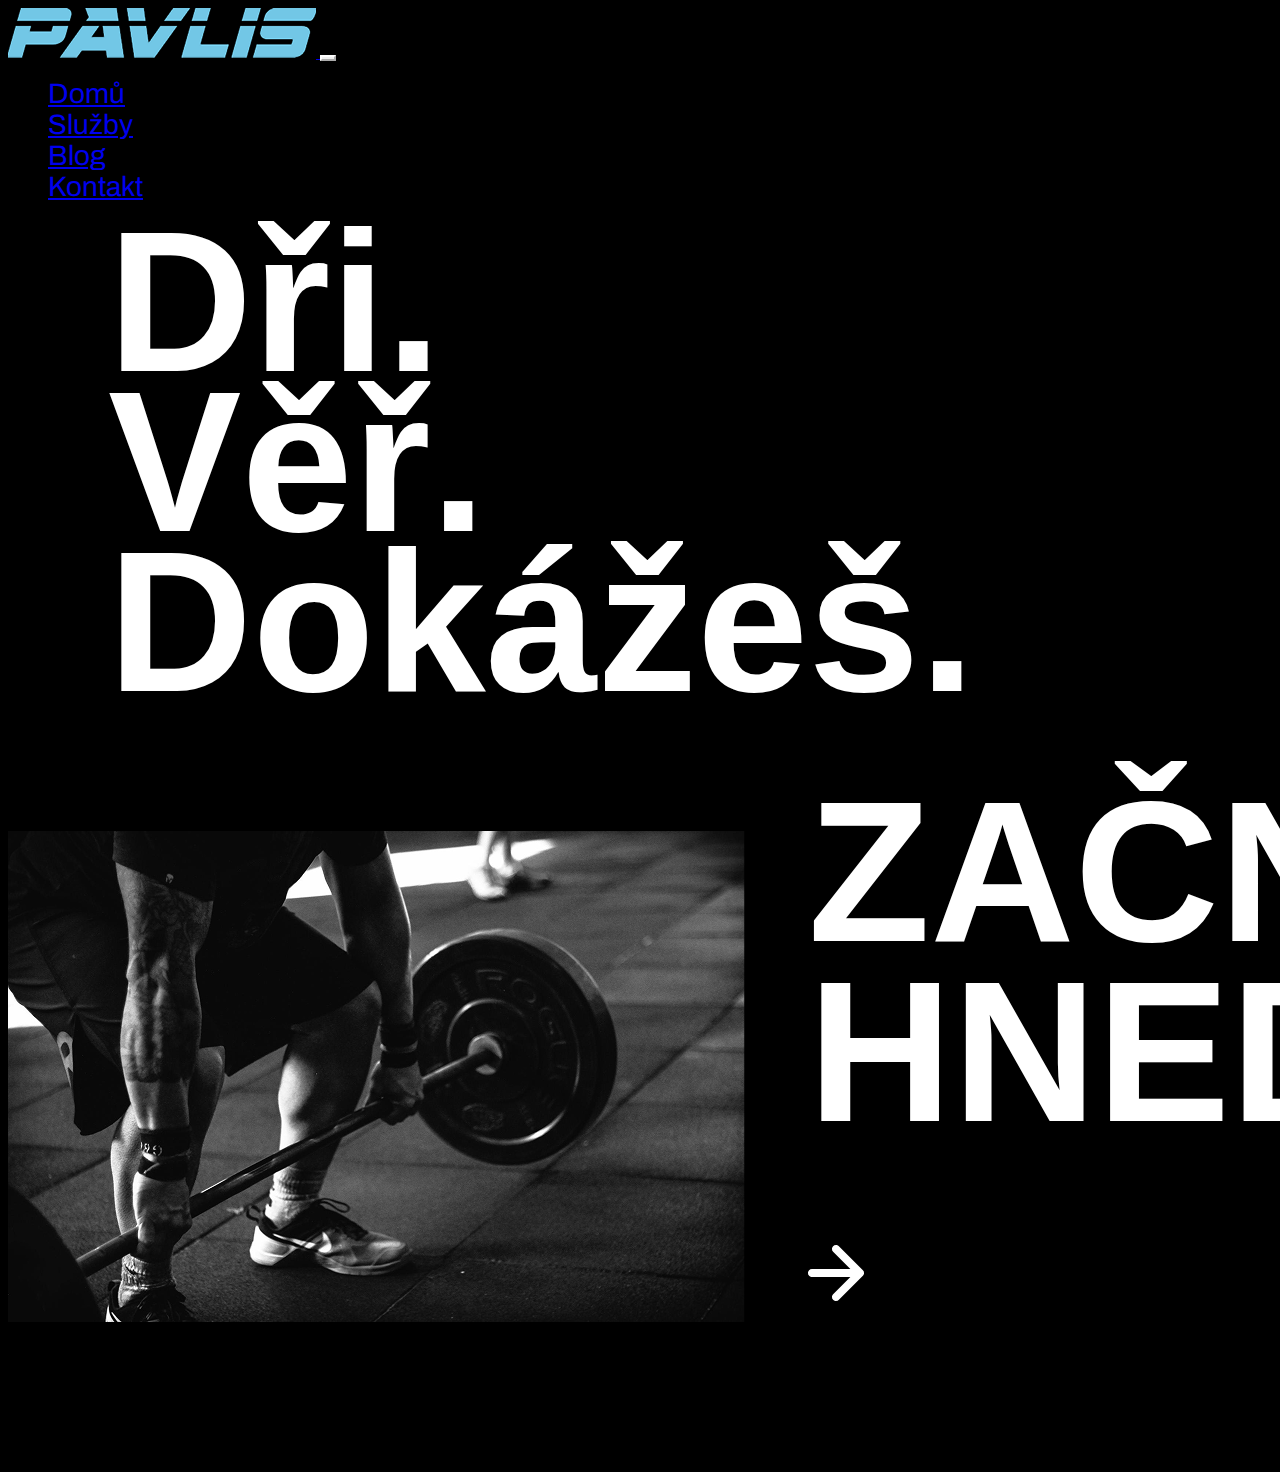
<file: index.html>
<!DOCTYPE html>
<html lang="cs">
<head>
    <meta charset="UTF-8">
    <meta name="viewport" content="width=device-width, initial-scale=1.0">
    <title>Osobní kouč</title>
    <link href="https://cdn.jsdelivr.net/npm/bootstrap@5.3.6/dist/css/bootstrap.min.css" rel="stylesheet" integrity="sha384-4Q6Gf2aSP4eDXB8Miphtr37CMZZQ5oXLH2yaXMJ2w8e2ZtHTl7GptT4jmndRuHDT" crossorigin="anonymous">
    <script src="https://cdn.jsdelivr.net/npm/bootstrap@5.3.6/dist/js/bootstrap.bundle.min.js" integrity="sha384-j1CDi7MgGQ12Z7Qab0qlWQ/Qqz24Gc6BM0thvEMVjHnfYGF0rmFCozFSxQBxwHKO" crossorigin="anonymous"></script>
    <link rel="stylesheet" href="style.css">
    <link href="https://fonts.googleapis.com/css2?family=Archivo&display=swap" rel="stylesheet">
</head>

<body>
    <div class="container">
    <nav class="navbar navbar-expand-xxl border-bottom border-secondary text-white;">
        <div class="container-fluid py-3 px-4">
            <!-- Logo vlevo -->
            <a class="navbar-brand" href="index.html">
                <img class="logo" src="logo.png" alt="Logo">
            </a>
    
            <!-- Tlačítko pro mobilní zobrazení -->
            <button class="navbar-toggler text-white" type="button" data-bs-toggle="collapse"
                    data-bs-target="#navbarNav" aria-controls="navbarNav"
                    aria-expanded="false" aria-label="Toggle navigation">
                <span class="navbar-toggler-icon"></span>
            </button>
    
            <!-- Navigace -->
            <div class="collapse navbar-collapse justify-content-end" id="navbarNav">
                <ul class="navbar-nav text-end">
                    <li class="nav-item">
                        <a class="nav-link text-white fw-semibold " href="index.html">Domů</a>
                    </li>
                    <li class="nav-item">
                        <a class="nav-link text-white fw-semibold " href="sluzby.html">Služby</a>
                    </li>
                    <li class="nav-item">
                        <a class="nav-link text-white fw-semibold" href="blog.html">Blog</a>
                    </li>
                    <li class="nav-item">
                        <a class="nav-link text-white fw-semibold   " href="kontakt.html">Kontakt</a>
                    </li>
                </ul>
            </div>
        </div>
    </nav>
    </div>
  <!--   <div class="container-sm">
        <nav class="navbar navbar-expand-md border-bottom border-dark">
            <div class="container-fluid">
                <a class="navbar-brand" href="#">
                    <img src="logo.png" alt="logo">
                </a>
                <button class="navbar-toggler" type="button" data-bs-toggle="collapse" data-bs-target="#navbarText" aria-controls="navbarText" aria-expanded="false" aria-label="Toggle navigation">
                    <span class="navbar-toggler-icon"></span>
                </button>
                <div class="collapse navbar-collapse" id="navbarText">
                    <ul class="navbar-nav mx-auto mb-2 mb-lg-0 ">
                        <li class="nav-item">
                            <a class="nav-link link-light" aria-current="page" href="#">Domů</a>
                        </li>
                        <li class="nav-item">
                            <a class="nav-link link-light" href="#">Služby</a>
                        </li>
                        <li class="nav-item">
                            <a class="nav-link link-light" href="#">Blog</a>
                        </li>
                        <li class="nav-item">
                            <a class="nav-link link-light" href="#">Kontakt</a>
                        </li>
                    </ul>
                </div>
            </div>
        </nav>
    </div> -->
    <div class="hero">
        <p>Dři.</p>
        <p>Věř. Dokážeš.</p>
        <p class="offset">
            ZAČNI<br>
            HNED
            <a class="arrow navbar-brand" href="sluzby.html">
                <img src="arrow.png" alt="arrow">
            </a>
        </p> 
    </div>
</body>
</html>
</file>
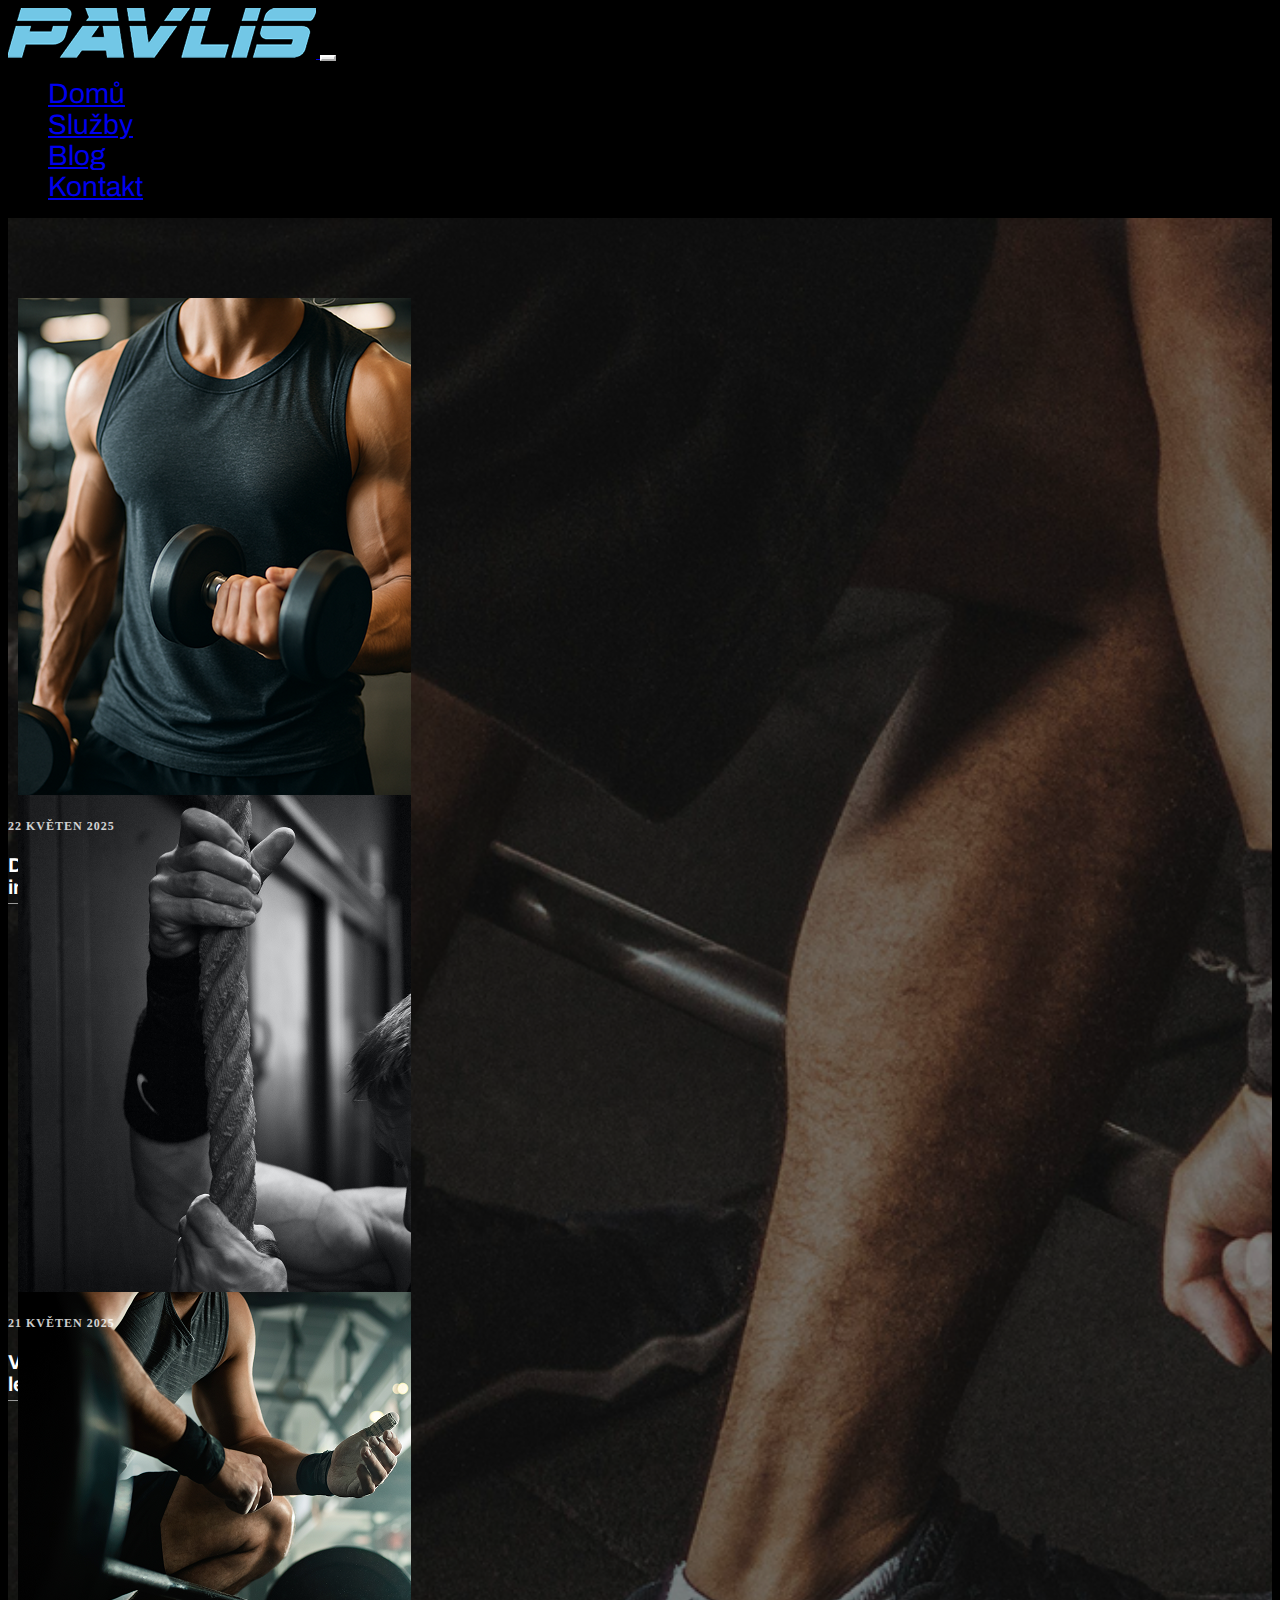
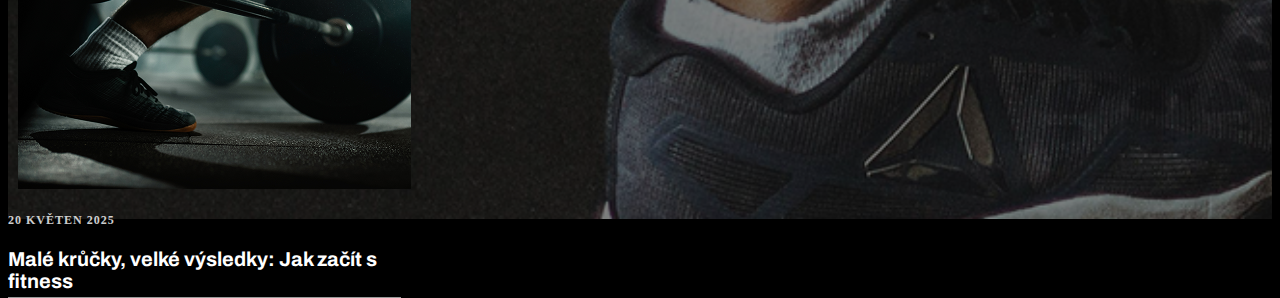
<file: blog.html>
<!DOCTYPE html>
<html lang="cs">
<head>
    <meta charset="UTF-8">
    <meta name="viewport" content="width=device-width, initial-scale=1.0">
    <title>Osobní kouč - Blog</title>
    <link href="https://cdn.jsdelivr.net/npm/bootstrap@5.3.6/dist/css/bootstrap.min.css" rel="stylesheet" integrity="sha384-4Q6Gf2aSP4eDXB8Miphtr37CMZZQ5oXLH2yaXMJ2w8e2ZtHTl7GptT4jmndRuHDT" crossorigin="anonymous">
    <script src="https://cdn.jsdelivr.net/npm/bootstrap@5.3.6/dist/js/bootstrap.bundle.min.js" integrity="sha384-j1CDi7MgGQ12Z7Qab0qlWQ/Qqz24Gc6BM0thvEMVjHnfYGF0rmFCozFSxQBxwHKO" crossorigin="anonymous"></script>
    <link rel="stylesheet" href="style.css">
    <link href="https://fonts.googleapis.com/css2?family=Archivo&display=swap" rel="stylesheet">
    <style>
       .hero-sluzby {
        background-image: url("bg-image2.png");
        background-repeat: no-repeat;
        background-size: cover;
        min-height: 89vh; /* bylo 89vh */
        padding-top: 70px; /* místo margin-top */
        padding-bottom: 40px;
    }
    @media (max-width:800px) {
        .card-img-top{
            height:75%;
        }
    }
    </style>
</head>

<body>
    <div class="container ">
        <nav class="navbar navbar-expand-xxl border-bottom border-secondary text-white">
            <div class="container-fluid py-3 px-4 ">
                <!-- Logo vlevo -->
                <a class="navbar-brand" href="index.html">
                    <img class="logo" src="logo.png" alt="Logo">
                </a>
        
                <!-- Tlačítko pro mobilní zobrazení -->
                <button class="navbar-toggler text-white" type="button" data-bs-toggle="collapse"
                        data-bs-target="#navbarNav" aria-controls="navbarNav"
                        aria-expanded="false" aria-label="Toggle navigation">
                    <span class="navbar-toggler-icon"></span>
                </button>
        
                <!-- Navigace -->
                <div class="collapse navbar-collapse justify-content-end" id="navbarNav">
                    <ul class="navbar-nav text-end">
                        <li class="nav-item">
                            <a class="nav-link text-white fw-semibold " href="index.html">Domů</a>
                        </li>
                        <li class="nav-item">
                            <a class="nav-link text-white fw-semibold " href="sluzby.html">Služby</a>
                        </li>
                        <li class="nav-item">
                            <a class="nav-link text-white fw-semibold" href="blog.html">Blog</a>
                        </li>
                        <li class="nav-item">
                            <a class="nav-link text-white fw-semibold   " href="kontakt.html">Kontakt</a>
                        </li>
                    </ul>
                </div>
            </div>
        </nav>
    </div>

    <div class="hero-sluzby">
        <div class="container">
            <div class="row">
                <div class="col-sm-4">
        <div class="card" style="width:393px;height:497px;border: none;background: transparent;">
            <img class="card-img-top" src="img1.png" alt="Card image" style="width:100%">
            <div class="card-body">
              <h4 class="card-date" style="  
              font-size: 12px;
              text-transform: uppercase;
              margin: 10px 0 5px 0;
              letter-spacing: 1px;
              opacity: 0.8;
              color:white;">22 KVĚTEN 2025</h4>

<a href="#" style="text-decoration: none;;">
              <p class="card-text" style="
              color: white;
              font-weight: bold;
              font-size: 20px;
              font-family: 'Archivo', sans-serif;
              border-bottom: 1px solid #999;
              padding-bottom: 5px;">Dosáhněte svých fitness cílů: Tipy a inspirace od trenéra</p></a>
             
            </div>
          </div>
</div>
<div class="col-sm-4">
    <div class="card" style="width:393px;height:497px;border: none;background: transparent;">
        <img class="card-img-top" src="img2.png" alt="Card image" style="width:100%">
        <div class="card-body">
          <h4 class="card-date" style="  
          font-size: 12px;
          text-transform: uppercase;
          margin: 10px 0 5px 0;
          letter-spacing: 1px;
          opacity: 0.8;
          color:white;">21 KVĚTEN 2025</h4>

<a href="#" style="text-decoration: none;;">
          <p class="card-text" style="
          color: white;
          font-weight: bold;
          font-size: 20px;
          font-family: 'Archivo', sans-serif;
          border-bottom: 1px solid #999;
          padding-bottom: 5px;">Vydejte se společně se mnou na cestu za lepším zdravím a životní pohodou.</p></a>
         
        </div>
      </div>
</div>
<div class="col-sm-4">
    <div class="card" style="width:393px;height:497px;border: none;background: transparent;">
        <img class="card-img-top" src="img3.png" alt="Card image" style="width:100%">
        <div class="card-body">
          <h4 class="card-date" style="  
          font-size: 12px;
          text-transform: uppercase;
          margin: 10px 0 5px 0;
          letter-spacing: 1px;
          opacity: 0.8;
          color:white;">20 KVĚTEN 2025</h4>

<a href="#" style="text-decoration: none;;">
          <p class="card-text" style="
          color: white;
          font-weight: bold;
          font-size: 20px;
          font-family: 'Archivo', sans-serif;
          border-bottom: 1px solid #999;
          padding-bottom: 5px;">Malé krůčky, velké výsledky: Jak začít s fitness</p></a>
         
        </div>
      </div>
</div>

        </div>
        </div>
</file>
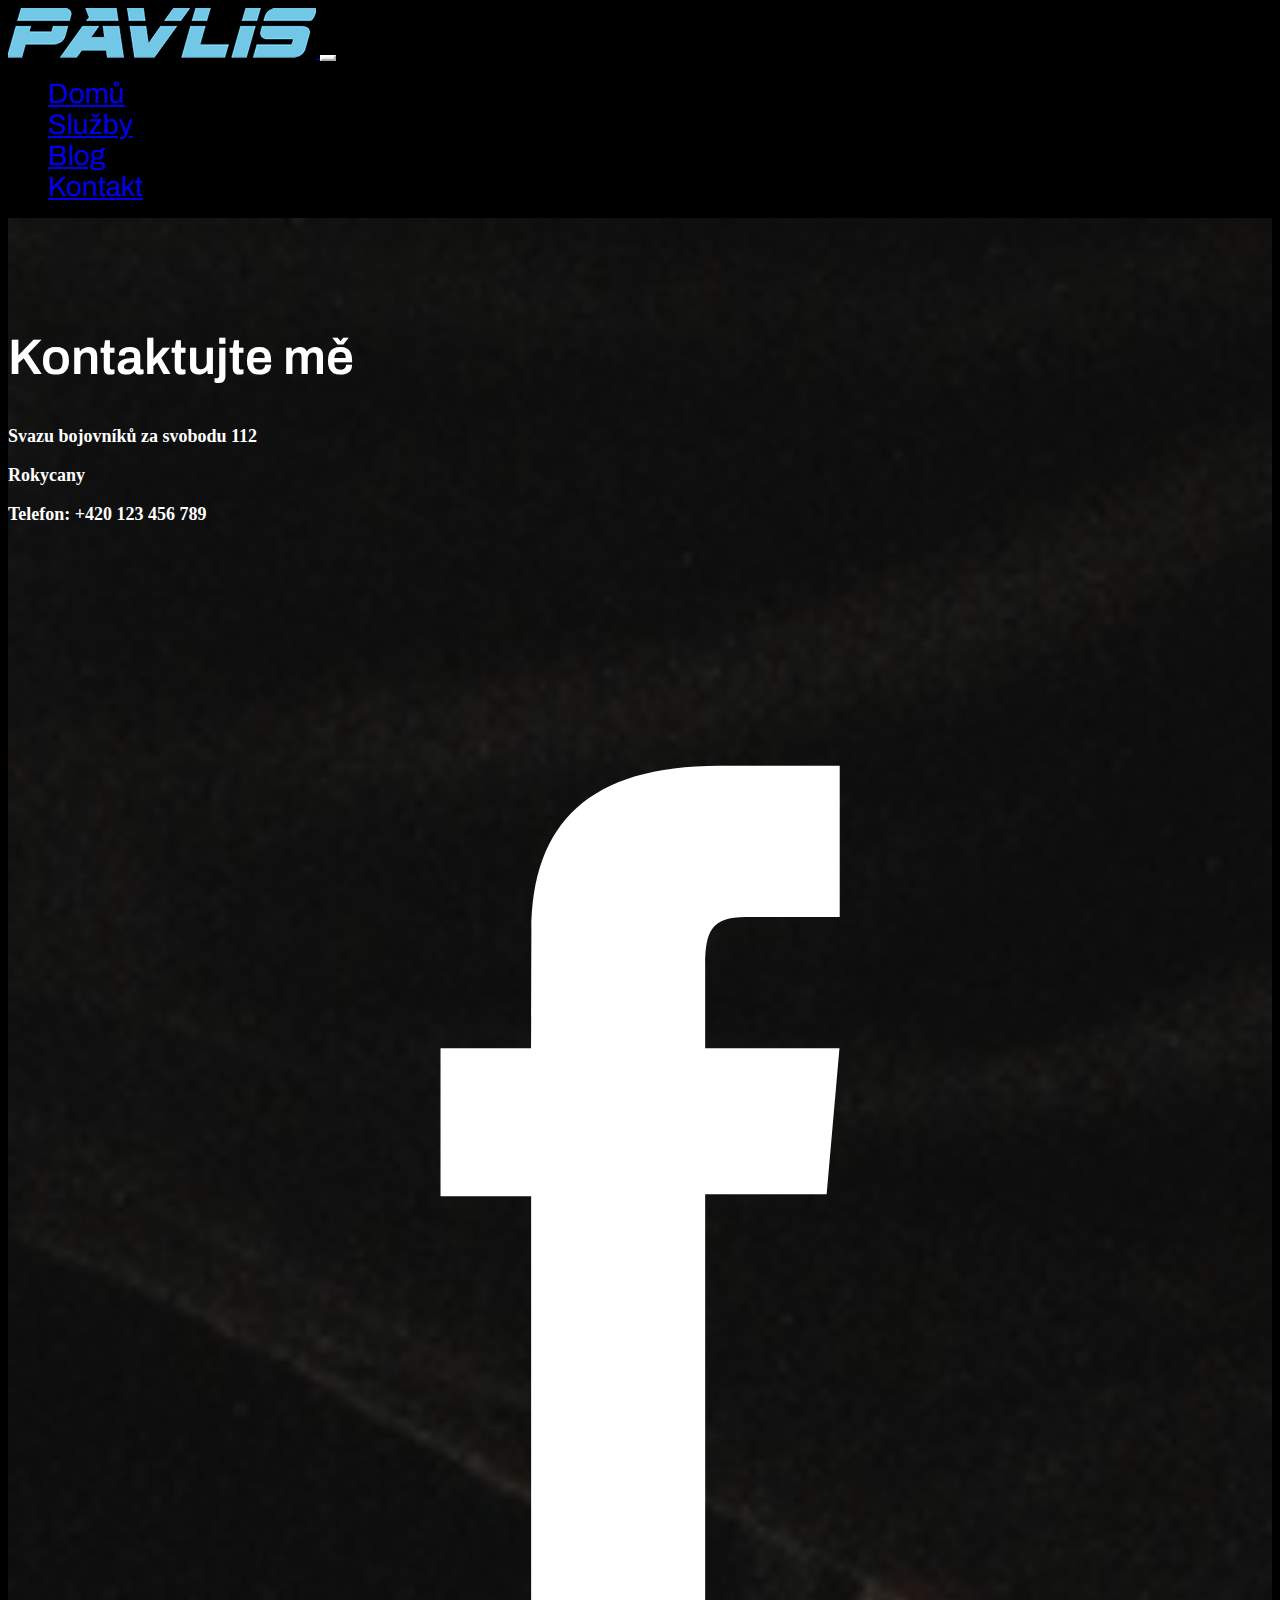
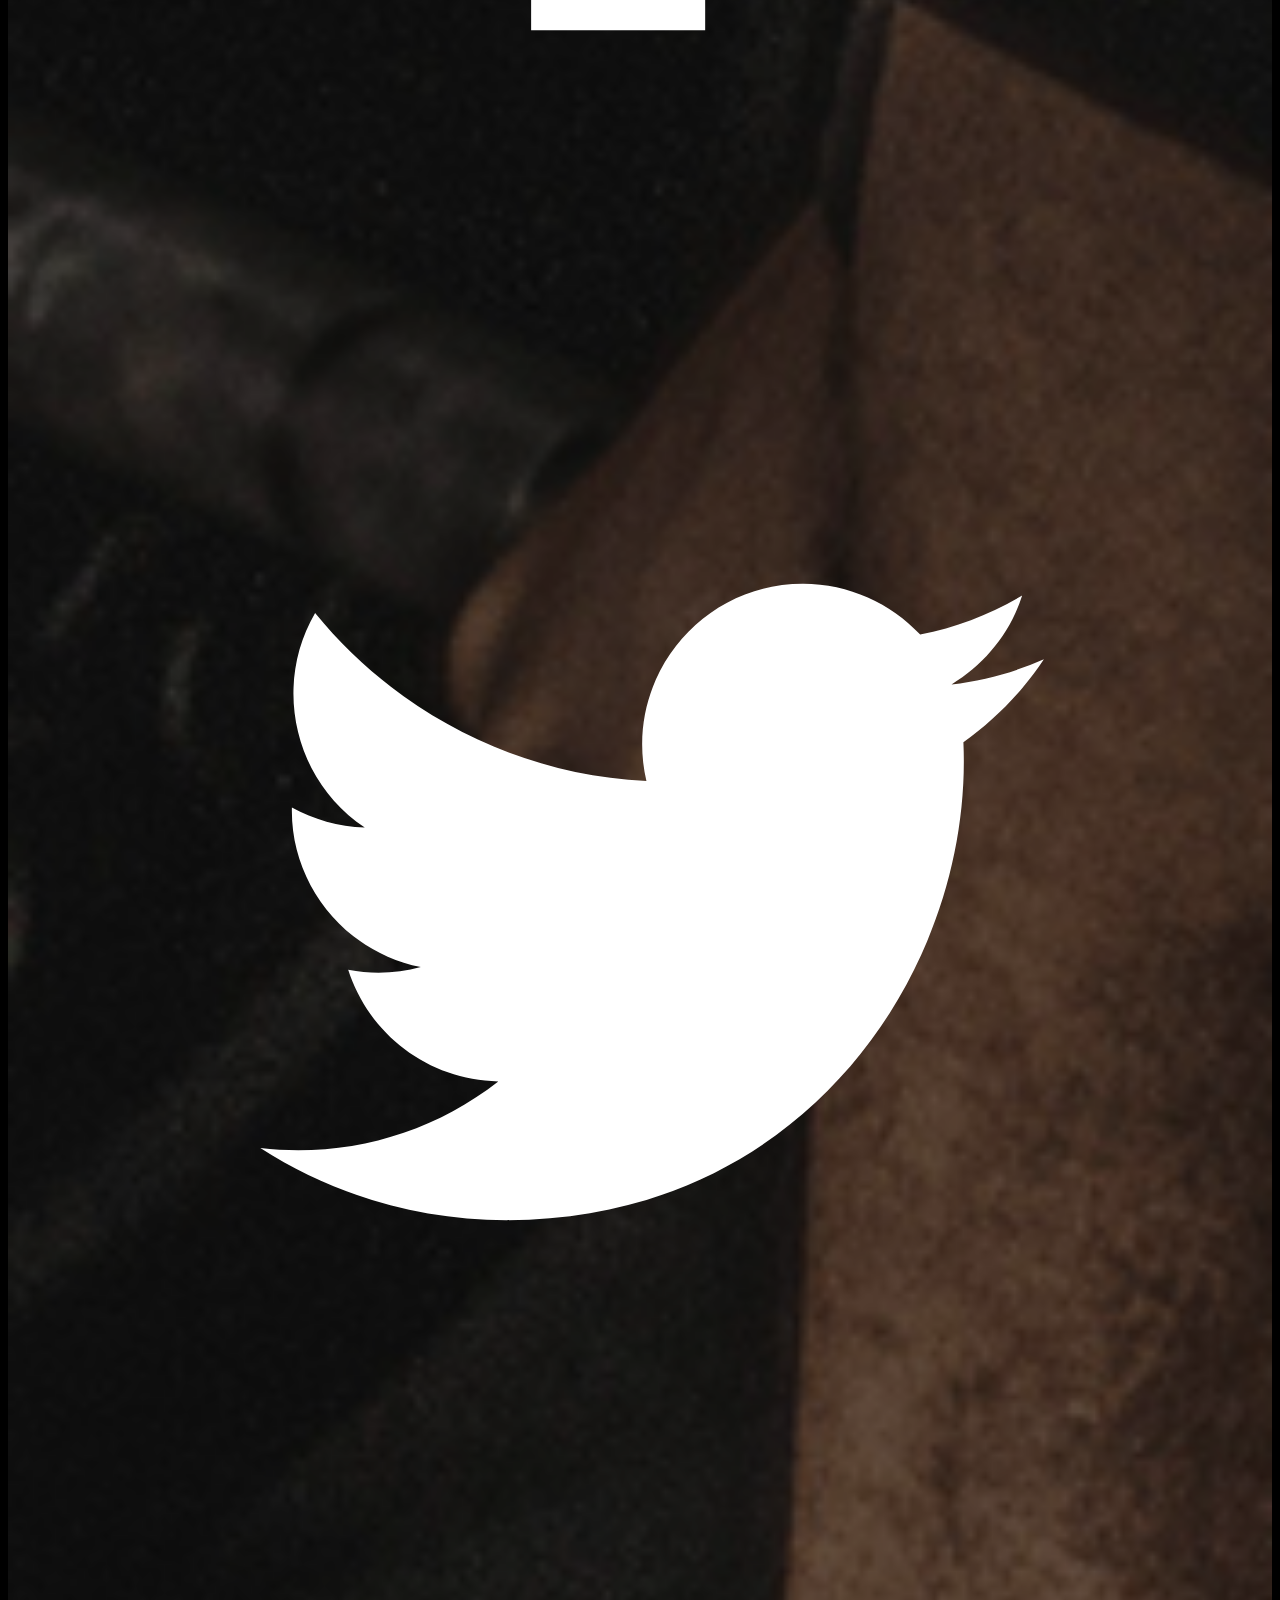
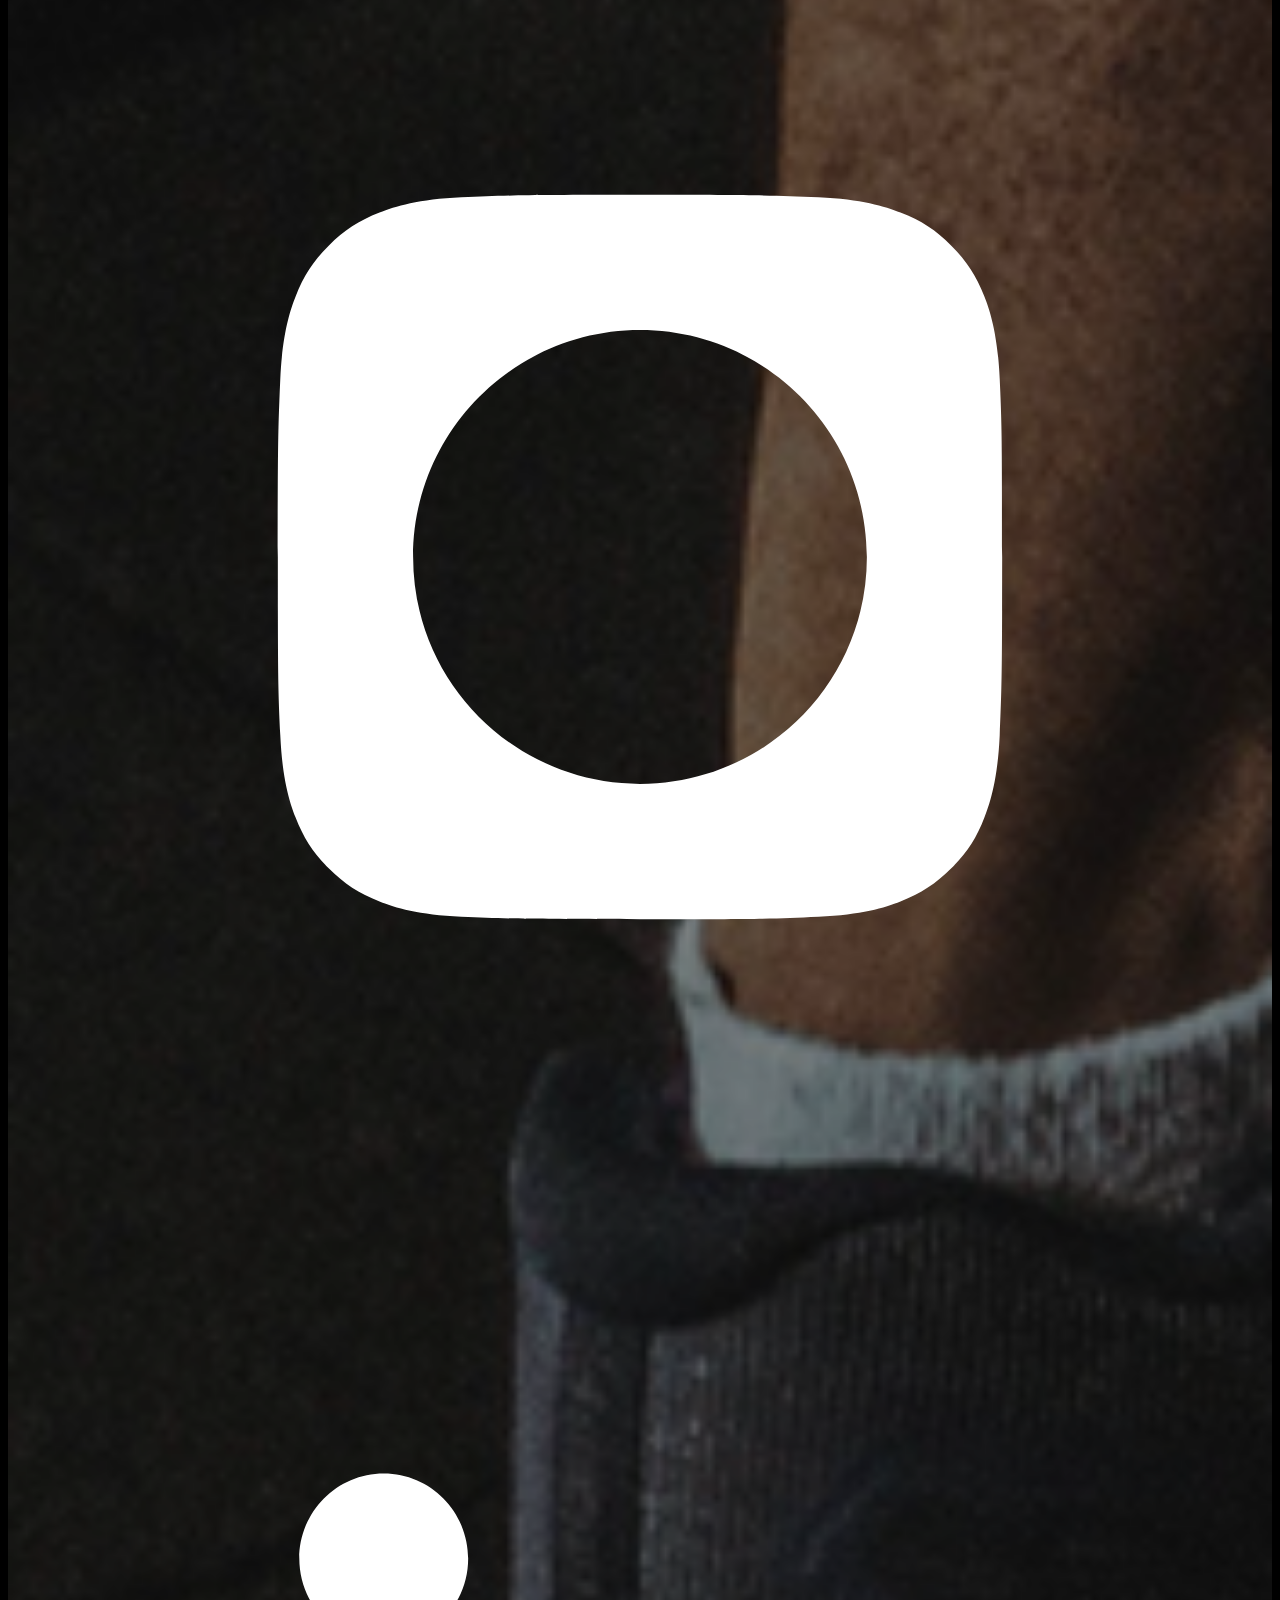
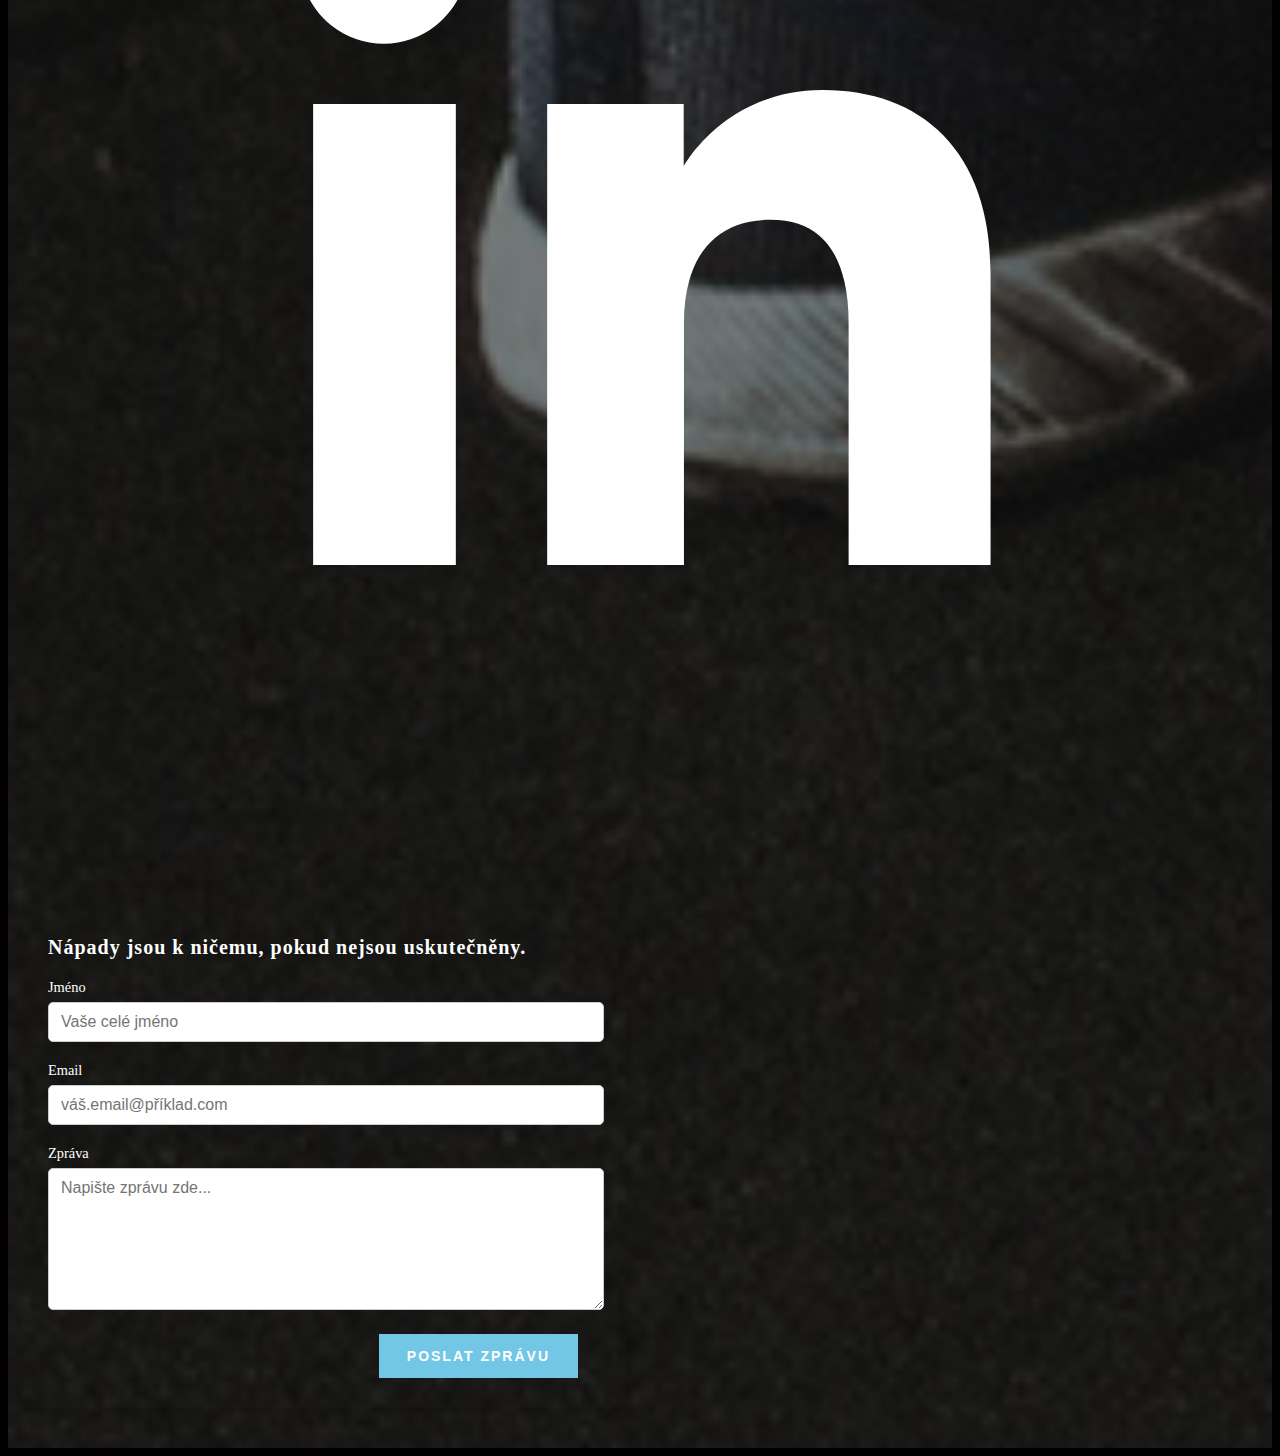
<file: kontakt.html>
<!DOCTYPE html>
<html lang="cs">
<head>
    <meta charset="UTF-8">
    <meta name="viewport" content="width=device-width, initial-scale=1.0">
    <title>Osobní kouč - Kontakt</title>
    <link href="https://cdn.jsdelivr.net/npm/bootstrap@5.3.6/dist/css/bootstrap.min.css" rel="stylesheet" integrity="sha384-4Q6Gf2aSP4eDXB8Miphtr37CMZZQ5oXLH2yaXMJ2w8e2ZtHTl7GptT4jmndRuHDT" crossorigin="anonymous">
    <script src="https://cdn.jsdelivr.net/npm/bootstrap@5.3.6/dist/js/bootstrap.bundle.min.js" integrity="sha384-j1CDi7MgGQ12Z7Qab0qlWQ/Qqz24Gc6BM0thvEMVjHnfYGF0rmFCozFSxQBxwHKO" crossorigin="anonymous"></script>
    <link rel="stylesheet" href="style.css">
    <link href="https://fonts.googleapis.com/css2?family=Archivo&display=swap" rel="stylesheet">
    <style>
        .hero-sluzby {
            background-image: url("bg-image2.png");
            background-repeat: no-repeat;
            background-size: cover;
            min-height: 89vh;
            padding-top: 70px;
            padding-bottom: 40px;
        }
        .social-icons a {
            width: 36px;
            height: 36px;
            margin: 4px;
            color: white;
        }
        .social-icons svg {
            display: block;
            fill: currentColor;
            width: 100%;
            height: 100%;
        }
        .contact-form {
        background: transparent;
        width: 530px;
        max-width: 100%;
        padding: 30px 40px;
        box-shadow: 0 4px 15px rgba(0,0,0,0.1);
        border-radius: 8px;
      }
  
      .contact-form h2 {
        font-weight: 600;
        margin-bottom: 20px;
        font-size: 20px;
        color: white ;
        letter-spacing: 1px;
      }
  
      .contact-form label {
        display: block;
        margin-bottom: 6px;
        font-weight: 500;
        color: white;
        font-size: 0.9rem;
      }
  
      .contact-form input[type="text"],
      .contact-form input[type="email"],
      .contact-form textarea {
        width: 100%;
        padding: 10px 12px;
        border: 1.5px solid #ccc;
        border-radius: 5px;
        font-size: 1rem;
        margin-bottom: 20px;
        font-family: 'Roboto', sans-serif;
        transition: border-color 0.3s ease;
      }
  
      .contact-form input[type="text"]:focus,
      .contact-form input[type="email"]:focus,
      .contact-form textarea:focus {
        outline: none;
        border-color: #dec79b;
        box-shadow: 0 0 5px #dec79b;
      }
  
      .contact-form textarea {
        min-height: 120px;
        resize: vertical;
      }
  
      .contact-form button {
        background-color: #72C7E6;
        color: white;
        border: none;
        padding: 14px 28px;
        font-size: 0.875rem;
        font-weight: 700;
        letter-spacing: 2px;
        
        cursor: pointer;
        text-transform: uppercase;
        transition: background-color 0.3s ease;
        display: block;
        margin-left: auto;
      }
  
      .contact-form button:hover {
        background-color: #c1a55f;
      }
  
      @media (max-width: 600px) {
        body {
          padding: 20px 10px;
        }
        .contact-form {
          padding: 20px;
        }
      }
    </style>
</head>
<body>
    <div class="container">
        <nav class="navbar navbar-expand-xxl border-bottom border-secondary text-white">
            <div class="container-fluid py-3 px-4">
                <a class="navbar-brand" href="index.html">
                    <img class="logo" src="logo.png" alt="Logo">
                </a>
                <button class="navbar-toggler text-white" type="button" data-bs-toggle="collapse" data-bs-target="#navbarNav">
                    <span class="navbar-toggler-icon"></span>
                </button>
                <div class="collapse navbar-collapse justify-content-end" id="navbarNav">
                    <ul class="navbar-nav text-end">
                        <li class="nav-item"><a class="nav-link text-white fw-semibold" href="index.html">Domů</a></li>
                        <li class="nav-item"><a class="nav-link text-white fw-semibold" href="sluzby.html">Služby</a></li>
                        <li class="nav-item"><a class="nav-link text-white fw-semibold" href="blog.html">Blog</a></li>
                        <li class="nav-item"><a class="nav-link text-white fw-semibold" href="kontakt.html">Kontakt</a></li>
                    </ul>
                </div>
            </div>
        </nav>
    </div>

    <div class="hero-sluzby">
        <div class="container mt-3">
            <div class="row">
                <div class="col-sm-6" style="margin-top: 20px;">
                    <h2 style="color:white;font-family: 'Archivo', sans-serif; font-size: 50px;font-weight: 600;">Kontaktujte mě</h2>
                    <p style="color:white;font-size:18px;font-weight: 600;">Svazu bojovníků za svobodu 112</p>
                    <p style="color:white;font-size:18px;font-weight: 600;">Rokycany</p>
                    <p style="color:white;font-size:18px;font-weight: 600;">Telefon: +420 123 456 789</p>

                    <div class="social-icons d-flex">
                        <!-- Facebook -->
                        <a href="https://facebook.com" target="_blank" aria-label="Facebook">
                            <svg viewBox="0 0 512 512"><path d="M211.9 197.4h-36.7v59.9h36.7V433.1h70.5V256.5h49.2l5.2-59.1h-54.4c0 0 0-22.1 0-33.7 0-13.9 2.8-19.5 16.3-19.5 10.9 0 38.2 0 38.2 0V82.9c0 0-40.2 0-48.8 0 -52.5 0-76.1 23.1-76.1 67.3C211.9 188.8 211.9 197.4 211.9 197.4z"/></svg>
                        </a>
                        <!-- Twitter/X -->
                        <a href="https://x.com" target="_blank" aria-label="Twitter">
                            <svg viewBox="0 0 512 512"><path d="M419.6 168.6c-11.7 5.2-24.2 8.7-37.4 10.2 13.4-8.1 23.8-20.8 28.6-36 -12.6 7.5-26.5 12.9-41.3 15.8 -11.9-12.6-28.8-20.6-47.5-20.6 -42 0-72.9 39.2-63.4 79.9 -54.1-2.7-102.1-28.6-134.2-68 -17 29.2-8.8 67.5 20.1 86.9 -10.7-0.3-20.7-3.3-29.5-8.1 -0.7 30.2 20.9 58.4 52.2 64.6 -9.2 2.5-19.2 3.1-29.4 1.1 8.3 25.9 32.3 44.7 60.8 45.2 -27.4 21.4-61.8 31-96.4 27 28.8 18.5 63 29.2 99.8 29.2 120.8 0 189.1-102.1 185-193.6C399.9 193.1 410.9 181.7 419.6 168.6z"/></svg>
                        </a>
                        <!-- Instagram -->
                        <a href="https://instagram.com" target="_blank" aria-label="Instagram">
                            <svg viewBox="0 0 512 512"><path d="M256 109.3c47.8 0 53.4 0.2 72.3 1 17.4 0.8 26.9 3.7 33.2 6.2 8.4 3.2 14.3 7.1 20.6 13.4 6.3 6.3 10.1 12.2 13.4 20.6 2.5 6.3 5.4 15.8 6.2 33.2 0.9 18.9 1 24.5 1 72.3s-0.2 53.4-1 72.3c-0.8 17.4-3.7 26.9-6.2 33.2 -3.2 8.4-7.1 14.3-13.4 20.6 -6.3 6.3-12.2 10.1-20.6 13.4 -6.3 2.5-15.8 5.4-33.2 6.2 -18.9 0.9-24.5 1-72.3 1s-53.4-0.2-72.3-1c-17.4-0.8-26.9-3.7-33.2-6.2 -8.4-3.2-14.3-7.1-20.6-13.4 -6.3-6.3-10.1-12.2-13.4-20.6 -2.5-6.3-5.4-15.8-6.2-33.2 -0.9-18.9-1-24.5-1-72.3s0.2-53.4 1-72.3c0.8-17.4 3.7-26.9 6.2-33.2 3.2-8.4 7.1-14.3 13.4-20.6 6.3-6.3 12.2-10.1 20.6-13.4 6.3-2.5 15.8-5.4 33.2-6.2C202.6 109.5 208.2 109.3 256 109.3zM256 164.1c-50.7 0-91.9 41.1-91.9 91.9s41.1 91.9 91.9 91.9 91.9-41.1 91.9-91.9S306.7 164.1 256 164.1z"/><circle cx="351.5" cy="160.5" r="21.5"/></svg>
                        </a>
                        <!-- LinkedIn -->
                        <a href="https://linkedin.com" target="_blank" aria-label="LinkedIn">
                            <svg viewBox="0 0 512 512"><path d="M186.4 142.4c0 19-15.3 34.5-34.2 34.5 -18.9 0-34.2-15.4-34.2-34.5 0-19 15.3-34.5 34.2-34.5C171.1 107.9 186.4 123.4 186.4 142.4zM181.4 201.3h-57.8V388.1h57.8V201.3zM273.8 201.3h-55.4V388.1h55.4c0 0 0-69.3 0-98 0-26.3 12.1-41.9 35.2-41.9 21.3 0 31.5 15 31.5 41.9 0 26.9 0 98 0 98h57.5c0 0 0-68.2 0-118.3 0-50-28.3-74.2-68-74.2 -39.6 0-56.3 30.9-56.3 30.9v-25.2H273.8z"/></svg>
                        </a>
                    </div>
                </div>
                <div class="col-sm-6">
                     <form class="contact-form" action="#" method="post" novalidate>
      <h2>Nápady jsou k ničemu, pokud nejsou uskutečněny.</h2>
  
      <label for="name">Jméno</label>
      <input type="text" id="name" name="name" placeholder="Vaše celé jméno" required />
  
      <label for="email">Email</label>
      <input type="email" id="email" name="email" placeholder="váš.email@příklad.com" required />
  
      <label for="message">Zpráva</label>
      <textarea id="message" name="message" placeholder="Napište zprávu zde..." required></textarea>
  
      <button type="submit">Poslat zprávu</button>
    </form>
                </div>
            </div>
           
        </div>
  
    
    </div>
</body>
</html>
</file>
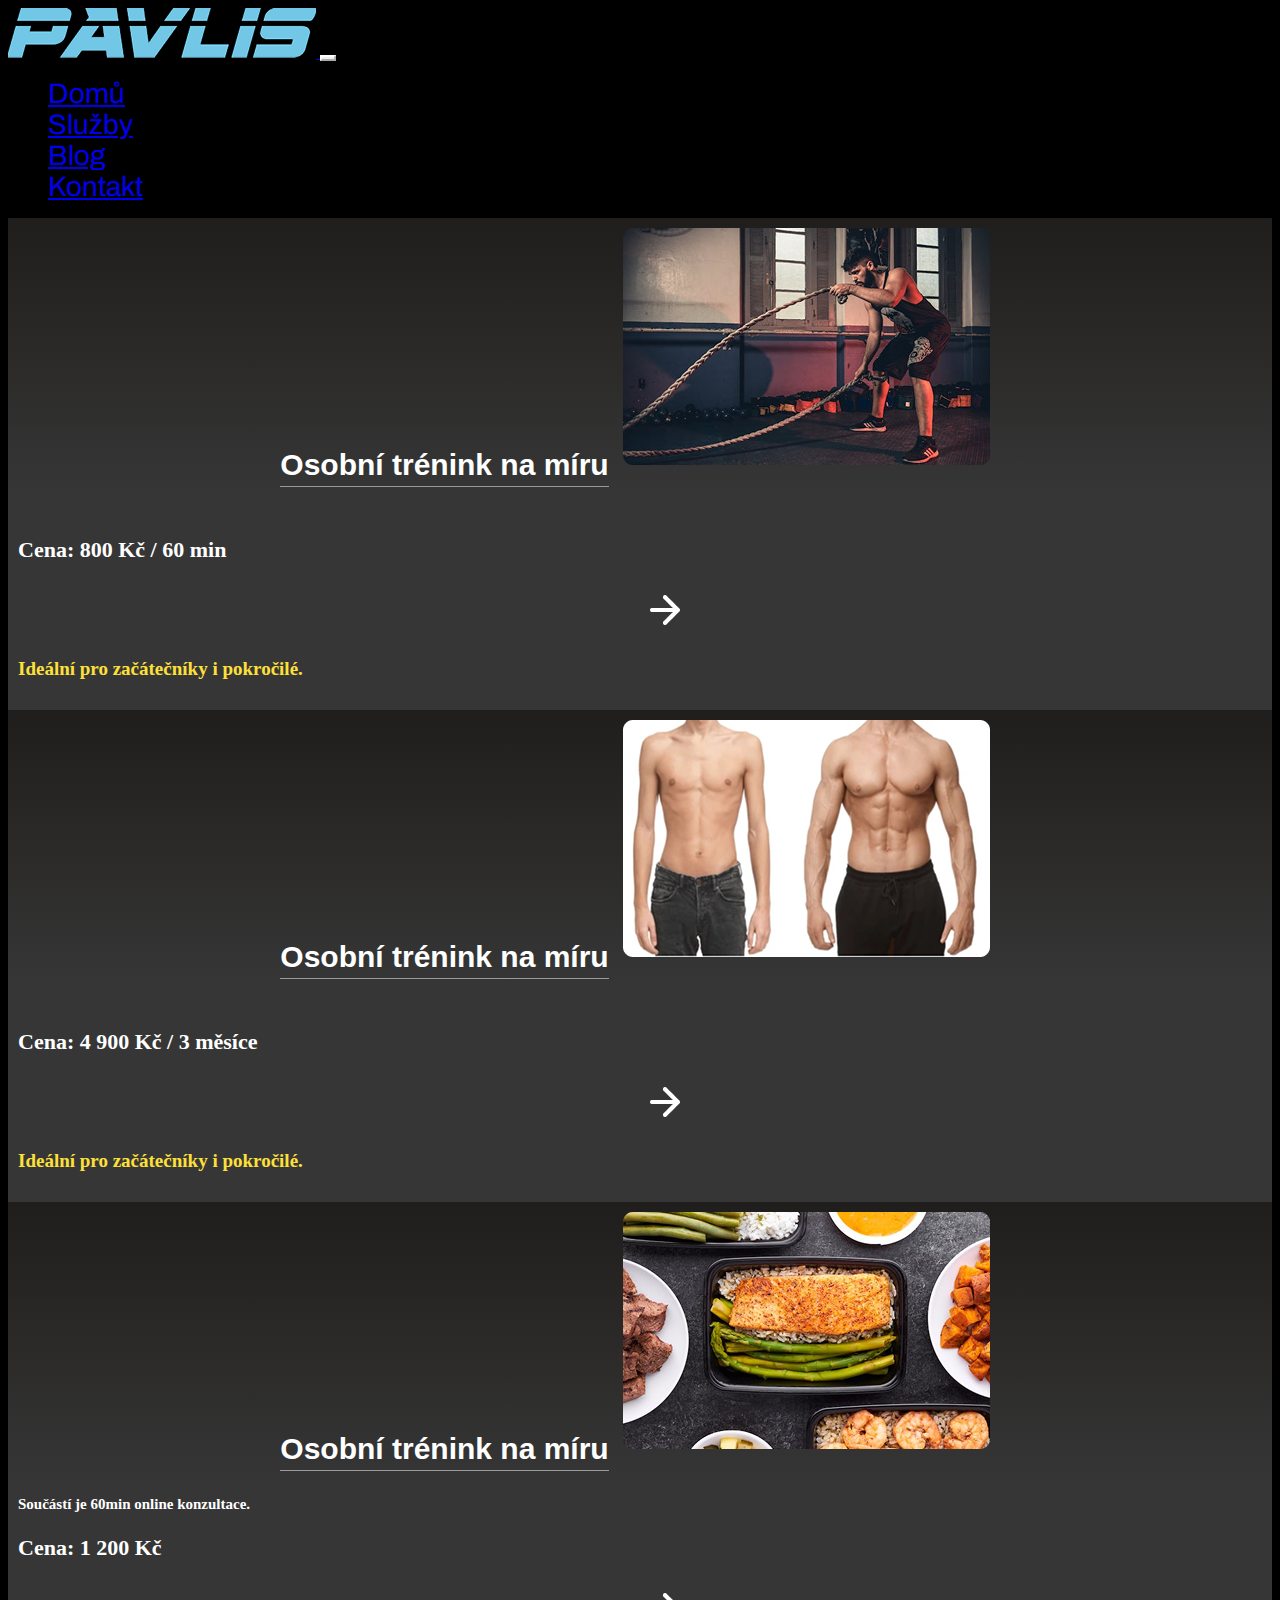
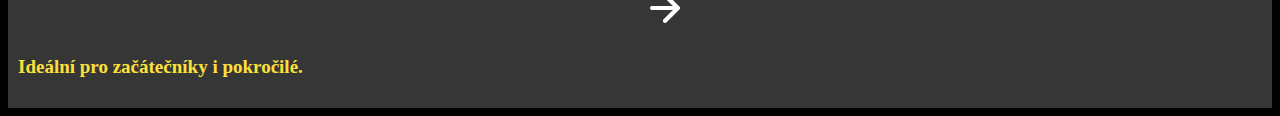
<file: sluzby.html>
<!DOCTYPE html>
<html lang="cs">
<head>
    <meta charset="UTF-8">
    <meta name="viewport" content="width=device-width, initial-scale=1.0">
    <title>Osobní kouč</title>
    <link href="https://cdn.jsdelivr.net/npm/bootstrap@5.3.6/dist/css/bootstrap.min.css" rel="stylesheet" integrity="sha384-4Q6Gf2aSP4eDXB8Miphtr37CMZZQ5oXLH2yaXMJ2w8e2ZtHTl7GptT4jmndRuHDT" crossorigin="anonymous">
    <script src="https://cdn.jsdelivr.net/npm/bootstrap@5.3.6/dist/js/bootstrap.bundle.min.js" integrity="sha384-j1CDi7MgGQ12Z7Qab0qlWQ/Qqz24Gc6BM0thvEMVjHnfYGF0rmFCozFSxQBxwHKO" crossorigin="anonymous"></script>
    <link rel="stylesheet" href="style.css">
    <link href="https://fonts.googleapis.com/css2?family=Archivo&display=swap" rel="stylesheet">
    <style>
        .hero-sluzby{
            background-image:url("bg-image2.png");
            background-repeat: no-repeat;
            background-size: cover;
            min-height: 89vh;
        }
    </style>
</head>

<body>
    <div class="container">
        <nav class="navbar navbar-expand-xxl  text-white;">
            <div class="container-fluid py-3 px-4 border-bottom border-secondary">
                <!-- Logo vlevo -->
                <a class="navbar-brand" href="index.html">
                    <img src="logo.png" class="Logo">
                </a>
        
                <!-- Tlačítko pro mobilní zobrazení -->
                <button class="navbar-toggler text-white" type="button" data-bs-toggle="collapse"
                        data-bs-target="#navbarNav" aria-controls="navbarNav"
                        aria-expanded="false" aria-label="Toggle navigation">
                    <span class="navbar-toggler-icon"></span>
                </button>
        
                <!-- Navigace -->
                <div class="collapse navbar-collapse justify-content-end" id="navbarNav">
                    <ul class="navbar-nav text-end">
                        <li class="nav-item">
                            <a class="nav-link text-white fw-semibold " href="index.html">Domů</a>
                        </li>
                        <li class="nav-item">
                            <a class="nav-link text-white fw-semibold " href="sluzby.html">Služby</a>
                        </li>
                        <li class="nav-item">
                            <a class="nav-link text-white fw-semibold" href="blog.html">Blog</a>
                        </li>
                        <li class="nav-item">
                            <a class="nav-link text-white fw-semibold   " href="kontakt.html">Kontakt</a>
                        </li>
                    </ul>
                </div>
            </div>
        </nav>
    </div>

    <div class="hero-sluzby">   
        <div class="container mt-3">
            <div class="row row-cols-1 row-cols-md-3 g-4">
                <div class="col">
                <div class="card-custom">  
                    <h5 class="card-title text-center" >Osobní trénink na míru</h5>
                    <img src="card1.png" class="card-img-top"   alt="...">
                    <div class="card-body">
                        <p class="card-text" style="color:white;text-align: left; margin-left:10px ; margin-top:40px; font-size: 15px;font-weight: 600;"></p> 
                        <div class="row">
                        <div class="col-sm-8">         
                        <p class="card-text" style="color:white;text-align: left; margin-left:10px ; font-size: 22px;font-weight: 600;">Cena: 800 Kč / 60 min</p> 
                        </div>
                        <div class="col-sm-4">
                        <a class="arrow navbar-brand" href="sluzby.html">
                            <img src="arrow.png" height="30px" style="margin:10px ;" alt="arrow">
                        </a> 
                        </div>
                    </div>
                       
                    <p class="card-text" style="color:#FEE03B;text-align: left; margin-left:10px ; margin-bottom: 10px; font-size: 19px;font-weight: 600;">Ideální pro začátečníky i pokročilé.</p>
                    </div>
                </div>
            </div>
            <div class="col">
                <div class="card-custom">  
                    <h5 class="card-title text-center" >Osobní trénink na míru</h5>
                    <img src="card2.png" class="card-img-top" alt="...">
                    <div class="card-body">
                        <p class="card-text" style="color:white;text-align: left; margin-left:10px ; margin-top:40px; font-size: 15px;font-weight: 600;"></p> 
                        <div class="row">
                        <div class="col-sm-8">         
                        <p class="card-text" style="color:white;text-align: left; margin-left:10px ; font-size: 22px;font-weight: 600;">Cena: 4 900 Kč / 3 měsíce</p> 
                        </div>
                        <div class="col-sm-4">
                        <a class="arrow navbar-brand" href="sluzby.html">
                            <img src="arrow.png" height="30px" style="margin:10px ;" alt="arrow">
                        </a> 
                        </div>
                    </div>
                       
                    <p class="card-text" style="color:#FEE03B;text-align: left; margin-left:10px ; margin-bottom: 10px; font-size: 19px;font-weight: 600;">Ideální pro začátečníky i pokročilé.</p>
                    </div>
                </div>
            </div>
            <div class="col">
                <div class="card-custom">  
                    <h5 class="card-title text-center" >Osobní trénink na míru</h5>
                    <img src="card3.png" class="card-img-top" alt="...">
                    <div class="card-body">
                        <p class="card-text" style="color:white;text-align: left; margin-left:10px ; font-size: 15px;font-weight: 600;"> Součástí je 60min online konzultace.</p> 
                        <div class="row">
                        <div class="col-sm-8">         
                        <p class="card-text" style="color:white;text-align: left; margin-left:10px ; font-size: 22px;font-weight: 600;">Cena: 1 200 Kč</p> 
                        </div>
                        <div class="col-sm-4">
                        <a class="arrow navbar-brand" href="sluzby.html">
                            <img src="arrow.png" height="30px" style="margin:10px;" alt="arrow">
                        </a>
                        </div>
                    </div>
                       
                    <p class="card-text" style="color:#FEE03B;text-align: left; margin-left:10px ; margin-bottom: 10px; font-size: 19px;font-weight: 600;">Ideální pro začátečníky i pokročilé.</p>
                    </div>
                </div>
            </div>
        </div>
        </div>
    </div>
    <div>

    </body>
</file>
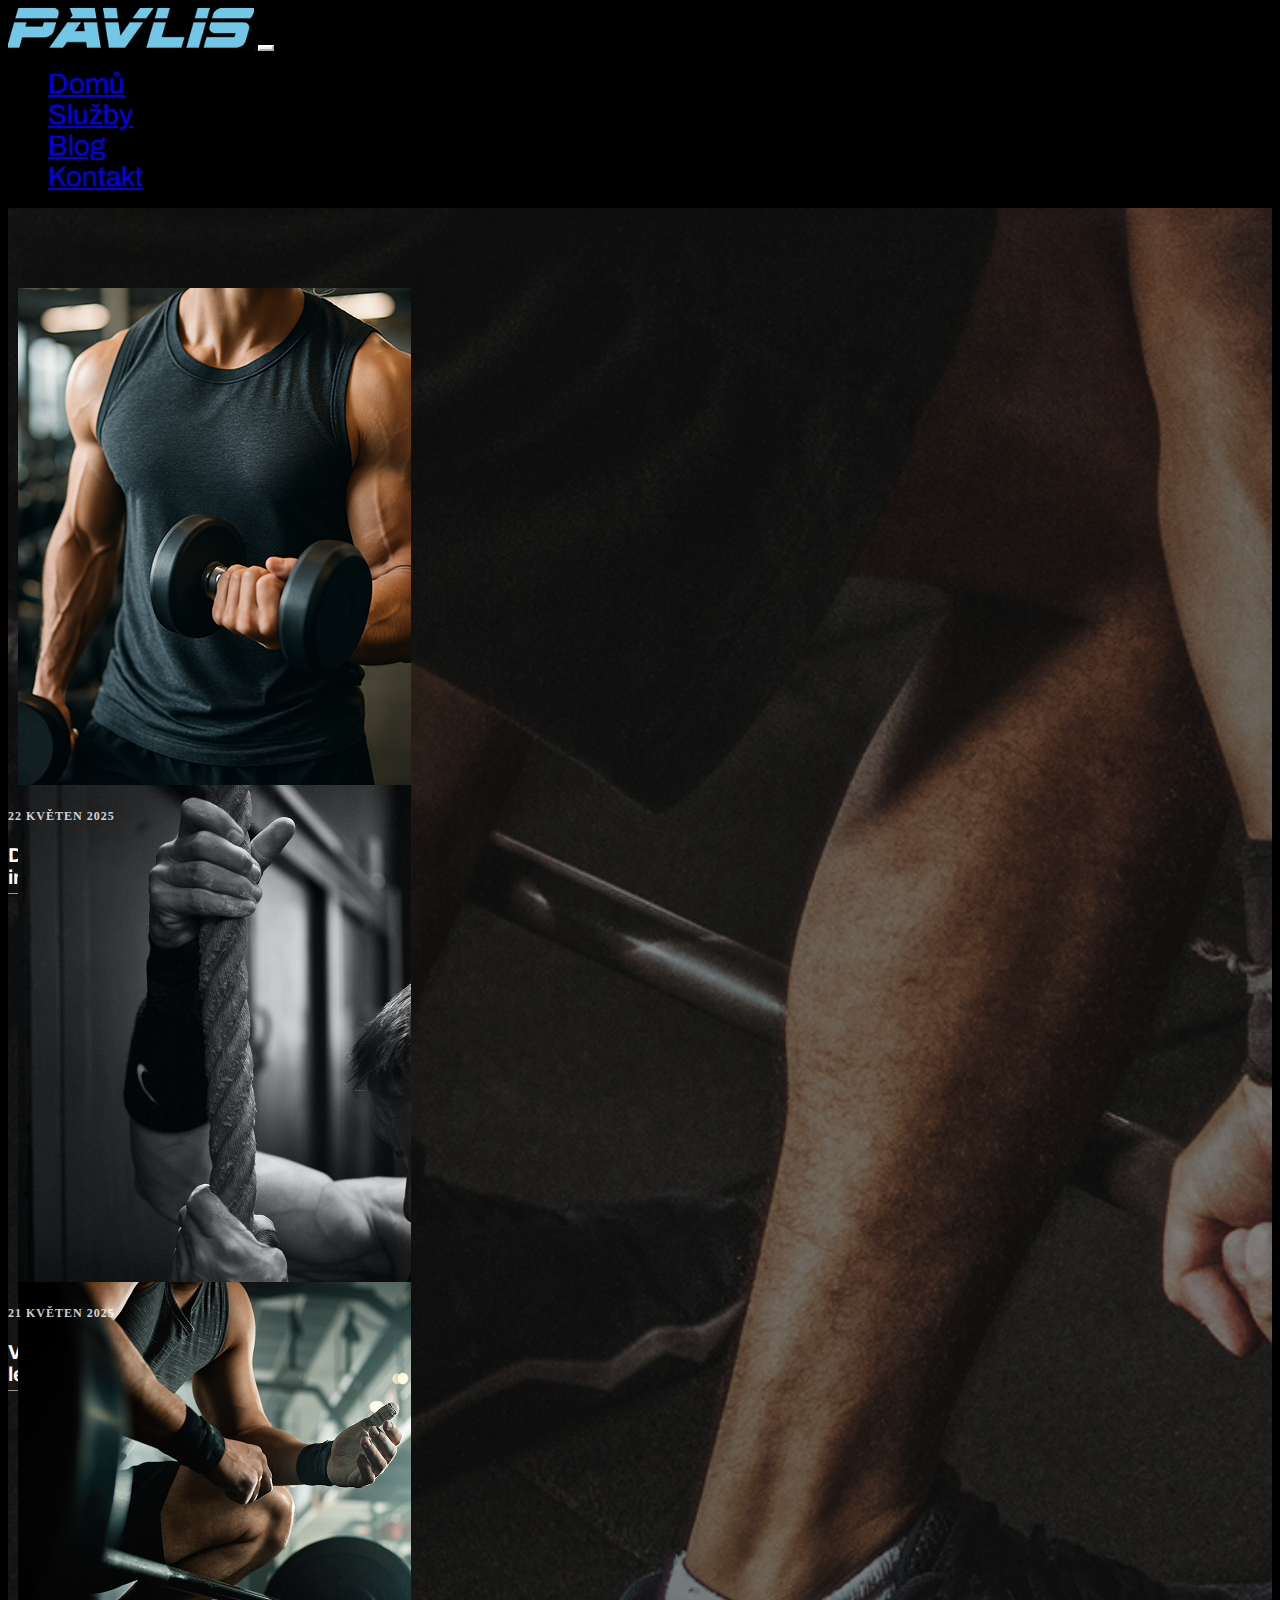
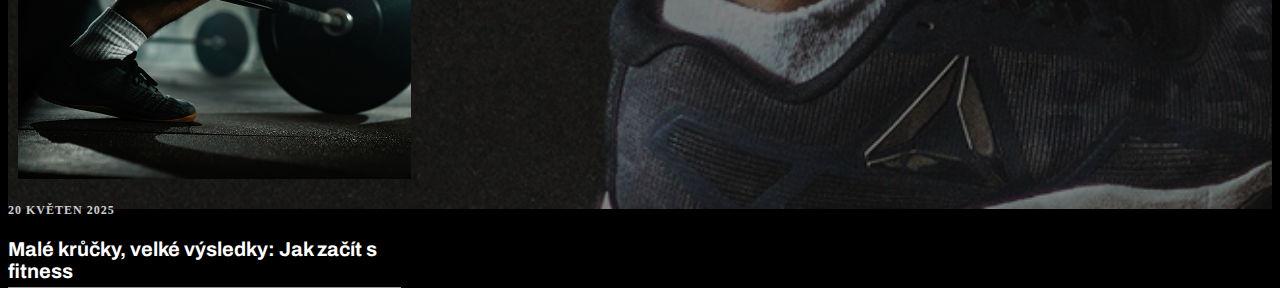
<file: pages/blog.html>
<!DOCTYPE html>
<html lang="cs">
<head>
    <meta charset="UTF-8">
    <meta name="viewport" content="width=device-width, initial-scale=1.0">
    <title>Osobní kouč - Blog</title>
    <link href="https://cdn.jsdelivr.net/npm/bootstrap@5.3.6/dist/css/bootstrap.min.css" rel="stylesheet" integrity="sha384-4Q6Gf2aSP4eDXB8Miphtr37CMZZQ5oXLH2yaXMJ2w8e2ZtHTl7GptT4jmndRuHDT" crossorigin="anonymous">
    <script src="https://cdn.jsdelivr.net/npm/bootstrap@5.3.6/dist/js/bootstrap.bundle.min.js" integrity="sha384-j1CDi7MgGQ12Z7Qab0qlWQ/Qqz24Gc6BM0thvEMVjHnfYGF0rmFCozFSxQBxwHKO" crossorigin="anonymous"></script>
    <link rel="stylesheet" href="../css/style.css">
    <link href="https://fonts.googleapis.com/css2?family=Archivo&display=swap" rel="stylesheet">
    <style>
       .hero-sluzby {
        background-image: url("../img/bg-image2.png");
        background-repeat: no-repeat;
        background-size: cover;
        min-height: 89vh; /* bylo 89vh */
        padding-top: 70px; /* místo margin-top */
        padding-bottom: 40px;
    }
    @media (max-width:800px) {
        .card-img-top{
            height:75%;
        }
    }
    </style>
</head>

<body>
    <div class="container ">
        <nav class="navbar navbar-expand-xxl border-bottom border-secondary text-white">
            <div class="container-fluid py-3 px-4 ">
                <!-- Logo vlevo -->
                <a class="navbar-brand" href="../index.html">
                    <img class="logo" src="../img/logo.png" alt="Logo">
                </a>
        
                <!-- Tlačítko pro mobilní zobrazení -->
                <button class="navbar-toggler text-white" type="button" data-bs-toggle="collapse"
                        data-bs-target="#navbarNav" aria-controls="navbarNav"
                        aria-expanded="false" aria-label="Toggle navigation">
                    <span class="navbar-toggler-icon"></span>
                </button>
        
                <!-- Navigace -->
                <div class="collapse navbar-collapse justify-content-end" id="navbarNav">
                    <ul class="navbar-nav text-end">
                        <li class="nav-item">
                            <a class="nav-link text-white fw-semibold " href="../index.html">Domů</a>
                        </li>
                        <li class="nav-item">
                            <a class="nav-link text-white fw-semibold " href="sluzby.html">Služby</a>
                        </li>
                        <li class="nav-item">
                            <a class="nav-link text-white fw-semibold" href="blog.html">Blog</a>
                        </li>
                        <li class="nav-item">
                            <a class="nav-link text-white fw-semibold   " href="kontakt.html">Kontakt</a>
                        </li>
                    </ul>
                </div>
            </div>
        </nav>
    </div>

    <div class="hero-sluzby">
        <div class="container">
            <div class="row">
                <div class="col-sm-4">
        <div class="card" style="width:393px;height:497px;border: none;background: transparent;">
            <img class="card-img-top" src="../img/img1.png" alt="Card image" style="width:100%">
            <div class="card-body">
              <h4 class="card-date" style="  
              font-size: 12px;
              text-transform: uppercase;
              margin: 10px 0 5px 0;
              letter-spacing: 1px;
              opacity: 0.8;
              color:white;">22 KVĚTEN 2025</h4>

<a href="#" style="text-decoration: none;;">
              <p class="card-text" style="
              color: white;
              font-weight: bold;
              font-size: 20px;
              font-family: 'Archivo', sans-serif;
              border-bottom: 1px solid #999;
              padding-bottom: 5px;">Dosáhněte svých fitness cílů: Tipy a inspirace od trenéra</p></a>
             
            </div>
          </div>
</div>
<div class="col-sm-4">
    <div class="card" style="width:393px;height:497px;border: none;background: transparent;">
        <img class="card-img-top" src="../img/img2.png" alt="Card image" style="width:100%">
        <div class="card-body">
          <h4 class="card-date" style="  
          font-size: 12px;
          text-transform: uppercase;
          margin: 10px 0 5px 0;
          letter-spacing: 1px;
          opacity: 0.8;
          color:white;">21 KVĚTEN 2025</h4>

<a href="#" style="text-decoration: none;;">
          <p class="card-text" style="
          color: white;
          font-weight: bold;
          font-size: 20px;
          font-family: 'Archivo', sans-serif;
          border-bottom: 1px solid #999;
          padding-bottom: 5px;">Vydejte se společně se mnou na cestu za lepším zdravím a životní pohodou.</p></a>
         
        </div>
      </div>
</div>
<div class="col-sm-4">
    <div class="card" style="width:393px;height:497px;border: none;background: transparent;">
        <img class="card-img-top" src="../img/img3.png" alt="Card image" style="width:100%">
        <div class="card-body">
          <h4 class="card-date" style="  
          font-size: 12px;
          text-transform: uppercase;
          margin: 10px 0 5px 0;
          letter-spacing: 1px;
          opacity: 0.8;
          color:white;">20 KVĚTEN 2025</h4>

<a href="#" style="text-decoration: none;;">
          <p class="card-text" style="
          color: white;
          font-weight: bold;
          font-size: 20px;
          font-family: 'Archivo', sans-serif;
          border-bottom: 1px solid #999;
          padding-bottom: 5px;">Malé krůčky, velké výsledky: Jak začít s fitness</p></a>
         
        </div>
      </div>
</div>

        </div>
        </div>
</file>
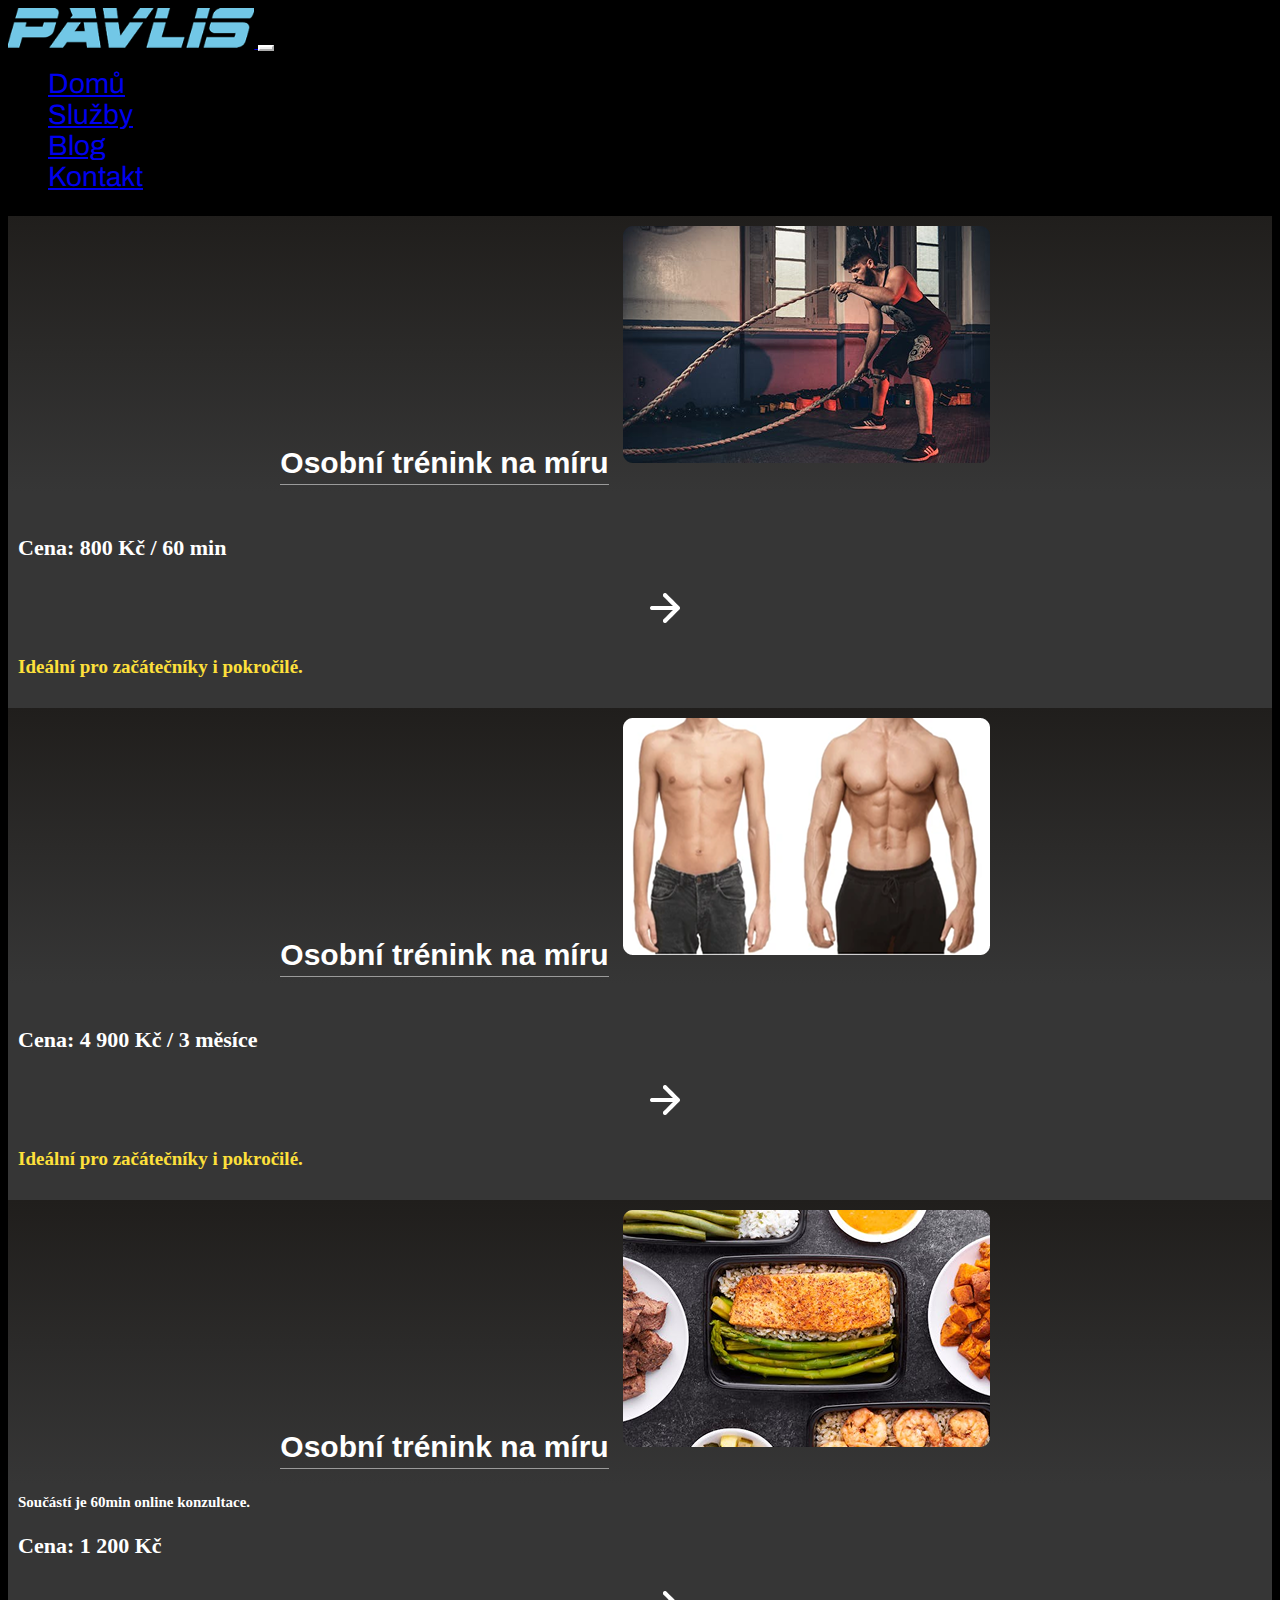
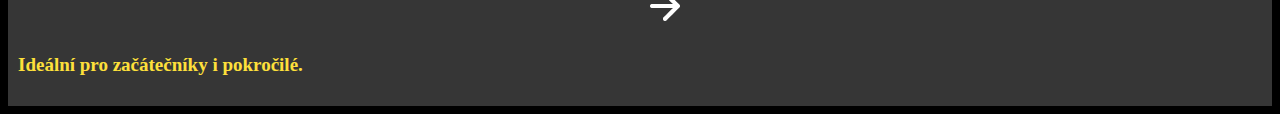
<file: pages/sluzby.html>
<!DOCTYPE html>
<html lang="cs">
<head>
    <meta charset="UTF-8">
    <meta name="viewport" content="width=device-width, initial-scale=1.0">
    <title>Osobní kouč</title>
    <link href="https://cdn.jsdelivr.net/npm/bootstrap@5.3.6/dist/css/bootstrap.min.css" rel="stylesheet" integrity="sha384-4Q6Gf2aSP4eDXB8Miphtr37CMZZQ5oXLH2yaXMJ2w8e2ZtHTl7GptT4jmndRuHDT" crossorigin="anonymous">
    <script src="https://cdn.jsdelivr.net/npm/bootstrap@5.3.6/dist/js/bootstrap.bundle.min.js" integrity="sha384-j1CDi7MgGQ12Z7Qab0qlWQ/Qqz24Gc6BM0thvEMVjHnfYGF0rmFCozFSxQBxwHKO" crossorigin="anonymous"></script>
    <link rel="stylesheet" href="../css/style.css">
    <link href="https://fonts.googleapis.com/css2?family=Archivo&display=swap" rel="stylesheet">
    <style>
        .hero-sluzby{
            background-image:url("../img/bg-image2.png");
            background-repeat: no-repeat;
            background-size: cover;
            min-height: 89vh;
            margin-top:24px ;
        }
    </style>
</head>

<body>
    <div class="container">
        <nav class="navbar navbar-expand-xxl border-bottom border-secondary text-white">
            <div class="container-fluid py-3 px-4 ">
                <!-- Logo vlevo -->
                <a class="navbar-brand" href="index.html">
                    <img class="logo" src="../img/logo.png" alt="Logo">
                </a>
        
                <!-- Tlačítko pro mobilní zobrazení -->
                <button class="navbar-toggler text-white" type="button" data-bs-toggle="collapse"
                        data-bs-target="#navbarNav" aria-controls="navbarNav"
                        aria-expanded="false" aria-label="Toggle navigation">
                    <span class="navbar-toggler-icon"></span>
                </button>
        
                <!-- Navigace -->
                <div class="collapse navbar-collapse justify-content-end" id="navbarNav">
                    <ul class="navbar-nav text-end">
                        <li class="nav-item">
                            <a class="nav-link text-white fw-semibold " href="../index.html">Domů</a>
                        </li>
                        <li class="nav-item">
                            <a class="nav-link text-white fw-semibold " href="sluzby.html">Služby</a>
                        </li>
                        <li class="nav-item">
                            <a class="nav-link text-white fw-semibold" href="blog.html">Blog</a>
                        </li>
                        <li class="nav-item">
                            <a class="nav-link text-white fw-semibold   " href="kontakt.html">Kontakt</a>
                        </li>
                    </ul>
                </div>
            </div>
        </nav>
    </div>

    <div class="hero-sluzby">   
        <div class="container mt-3">
            <div class="row row-cols-1 row-cols-md-3 g-4">
                <div class="col">
                <div class="card-custom">  
                    <h5 class="card-title text-center" >Osobní trénink na míru</h5>
                    <img src="../img/card1.png" class="card-img-top"   alt="...">
                    <div class="card-body">
                        <p class="card-text" style="color:white;text-align: left; margin-left:10px ; margin-top:40px; font-size: 15px;font-weight: 600;"></p> 
                        <div class="row">
                        <div class="col-sm-8">         
                        <p class="card-text" style="color:white;text-align: left; margin-left:10px ; font-size: 22px;font-weight: 600;">Cena: 800 Kč / 60 min</p> 
                        </div>
                        <div class="col-sm-4">
                        <a class="arrow navbar-brand" href="sluzby.html">
                            <img src="../img/arrow.png" height="30px" style="margin:10px ;" alt="arrow">
                        </a> 
                        </div>
                    </div>
                       
                    <p class="card-text" style="color:#FEE03B;text-align: left; margin-left:10px ; margin-bottom: 10px; font-size: 19px;font-weight: 600;">Ideální pro začátečníky i pokročilé.</p>
                    </div>
                </div>
            </div>
            <div class="col">
                <div class="card-custom">  
                    <h5 class="card-title text-center" >Osobní trénink na míru</h5>
                    <img src="../img/card2.png" class="card-img-top" alt="...">
                    <div class="card-body">
                        <p class="card-text" style="color:white;text-align: left; margin-left:10px ; margin-top:40px; font-size: 15px;font-weight: 600;"></p> 
                        <div class="row">
                        <div class="col-sm-8">         
                        <p class="card-text" style="color:white;text-align: left; margin-left:10px ; font-size: 22px;font-weight: 600;">Cena: 4 900 Kč / 3 měsíce</p> 
                        </div>
                        <div class="col-sm-4">
                        <a class="arrow navbar-brand" href="sluzby.html">
                            <img src="../img/arrow.png" height="30px" style="margin:10px ;" alt="arrow">
                        </a> 
                        </div>
                    </div>
                       
                    <p class="card-text" style="color:#FEE03B;text-align: left; margin-left:10px ; margin-bottom: 10px; font-size: 19px;font-weight: 600;">Ideální pro začátečníky i pokročilé.</p>
                    </div>
                </div>
            </div>
            <div class="col">
                <div class="card-custom">  
                    <h5 class="card-title text-center" >Osobní trénink na míru</h5>
                    <img src="../img/card3.png" class="card-img-top" alt="...">
                    <div class="card-body">
                        <p class="card-text" style="color:white;text-align: left; margin-left:10px ; font-size: 15px;font-weight: 600;"> Součástí je 60min online konzultace.</p> 
                        <div class="row">
                        <div class="col-sm-8">         
                        <p class="card-text" style="color:white;text-align: left; margin-left:10px ; font-size: 22px;font-weight: 600;">Cena: 1 200 Kč</p> 
                        </div>
                        <div class="col-sm-4">
                        <a class="arrow navbar-brand" href="sluzby.html">
                            <img src="../img/arrow.png" height="30px" style="margin:10px;" alt="arrow">
                        </a>
                        </div>
                    </div>
                       
                    <p class="card-text" style="color:#FEE03B;text-align: left; margin-left:10px ; margin-bottom: 10px; font-size: 19px;font-weight: 600;">Ideální pro začátečníky i pokročilé.</p>
                    </div>
                </div>
            </div>
        </div>
        </div>
    </div>
    <div>

    </body>
</file>
<file: style.css>
body{
    background-color:black;
}
.nav-link{
    font-family: 'Archivo', sans-serif;
    margin-right:100px ;
    font-size: 28px;
}
.navbar-toggler {
    border-color: white; /* Outline */
  }
  .navbar-toggler-icon {
    background-image: url("data:image/svg+xml;charset=utf8,%3Csvg viewBox='0 0 30 30' xmlns='http://www.w3.org/2000/svg'%3E%3Cpath stroke='white' stroke-width='2' stroke-linecap='round' stroke-miterlimit='10' d='M4 7h22M4 15h22M4 23h22'/%3E%3C/svg%3E");
  }
.hero {
    min-height: 85h;
    background-image: url("bg-image1.png");
    background-position-x: left;
    background-position-y: bottom;
    background-repeat: no-repeat;
    margin-top:20px;
    font-weight:600;
}
.hero > p {
    font-size: 200px;
    color: white;
    font-family: 'Oswald', sans-serif;
    font-weight: bold;
    margin: 0;
    line-height: 0.8;
    font-weight:600;
    margin-inline: 100px;
}

.hero > p.offset {
    margin-left: 800px;
    margin-bottom: 150px;
    margin-top: 80px;
    line-height: 0.9;
}

.arrow {
    margin-left: 50px;
}

.card-custom{
    background: linear-gradient(
        to bottom, 
        #201E1C 0%, 
        #363636 56%, 
        #363636 100%
      );
      text-align: center;
    padding-bottom:20px;
}
.card-title{
    color:white;
    font-size: 30px;
    position: relative;
    display: inline-block;
    margin: 15px auto; /* centers the block and adds bottom spacing */
    text-align: center;
    font-family: 'Oswald', sans-serif;
    font-weight:600;
}


.card-img-top{
    padding:10px ;
}
.card-title::after {
    content: "";
    position: absolute;
    left: 0;
    bottom: -5px; /* underline 5px below the text */
    width: 100%;
    height: 1px;
    background-color: rgba(255, 255, 255, 0.5); /* light underline */
  }

@media (max-width: 800px) {
    .hero {
        min-height: 85vh;
        background-image: url("bg-image1.png");
        background-position-x: left;
        background-position-y: bottom;
        background-repeat: no-repeat;
        background-size: 75%;
    
        font-weight:600;
    }
   
    .logo{
        height:25px;
    }
    .hero > p {
        font-size: 75px;
        color: white;
        font-family: 'Oswald', sans-serif;
        font-weight: bold;
        margin: 0;
        line-height: 0.8;
        font-weight:600;
    }
    
    .hero > p.offset {
        margin-left: 50px;
        margin-bottom: 150px;
        margin-top: 80px;
        line-height: 0.9;
    }
}
</file>
<file: css/style.css>
body{
    background-color:black;
    
    
}
.nav-link{
    font-family: 'Archivo', sans-serif;
    margin-right:100px ;
    font-size: 28px;
}
.navbar-toggler {
    border-color: white; /* Outline */
  }
  .navbar-toggler-icon {
    background-image: url("data:image/svg+xml;charset=utf8,%3Csvg viewBox='0 0 30 30' xmlns='http://www.w3.org/2000/svg'%3E%3Cpath stroke='white' stroke-width='2' stroke-linecap='round' stroke-miterlimit='10' d='M4 7h22M4 15h22M4 23h22'/%3E%3C/svg%3E");
  }
.hero {
    min-height: 85h;
    background-image: url("/img/bg-image1.png");
    background-position-x: left;
    background-position-y: bottom;
    background-repeat: no-repeat;
    margin-top:20px;
    font-weight:600;
}
.hero > p {
    font-size: 200px;
    color: white;
    font-family: 'Oswald', sans-serif;
    font-weight: bold;
    margin: 0;
    line-height: 0.8;
    font-weight:600;
    margin-inline: 100px;
}

.hero > p.offset {
    margin-left: 800px;
    margin-bottom: 150px;
    margin-top: 80px;
    line-height: 0.9;
}

.arrow {
    margin-left: 50px;
}

.card-custom{
    background: linear-gradient(
        to bottom, 
        #201E1C 0%, 
        #363636 56%, 
        #363636 100%
      );
      text-align: center;
    padding-bottom:20px;
}
.card-title{
    color:white;
    font-size: 30px;
    position: relative;
    display: inline-block;
    margin: 15px auto; /* centers the block and adds bottom spacing */
    text-align: center;
    font-family: 'Oswald', sans-serif;
    font-weight:600;
}

.card-img-top{
    padding:10px ;
}
.card-title::after {
    content: "";
    position: absolute;
    left: 0;
    bottom: -5px; /* underline 5px below the text */
    width: 100%;
    height: 1px;
    background-color: rgba(255, 255, 255, 0.5); /* light underline */
  }
  .logo {
    height: 40px; /* nebo podle potřeby: třeba 25px pro mobil */
  }

@media (max-width: 800px) {
    .hero {
        min-height: 85vh;
        background-position-x: left;
        background-position-y: bottom;
        background-repeat: no-repeat;
        background-size: 75%;
    
        font-weight:600;
    }
   
    .logo{
        height:25px;
    }
    .hero > p {
        font-size: 75px;
        color: white;
        font-family: 'Oswald', sans-serif;
        font-weight: bold;
        margin: 0;
        line-height: 0.8;
        font-weight:600;
    }
    
    .hero > p.offset {
        margin-left: 50px;
        margin-bottom: 150px;
        margin-top: 80px;
        line-height: 0.9;
    }
    
}
</file>
